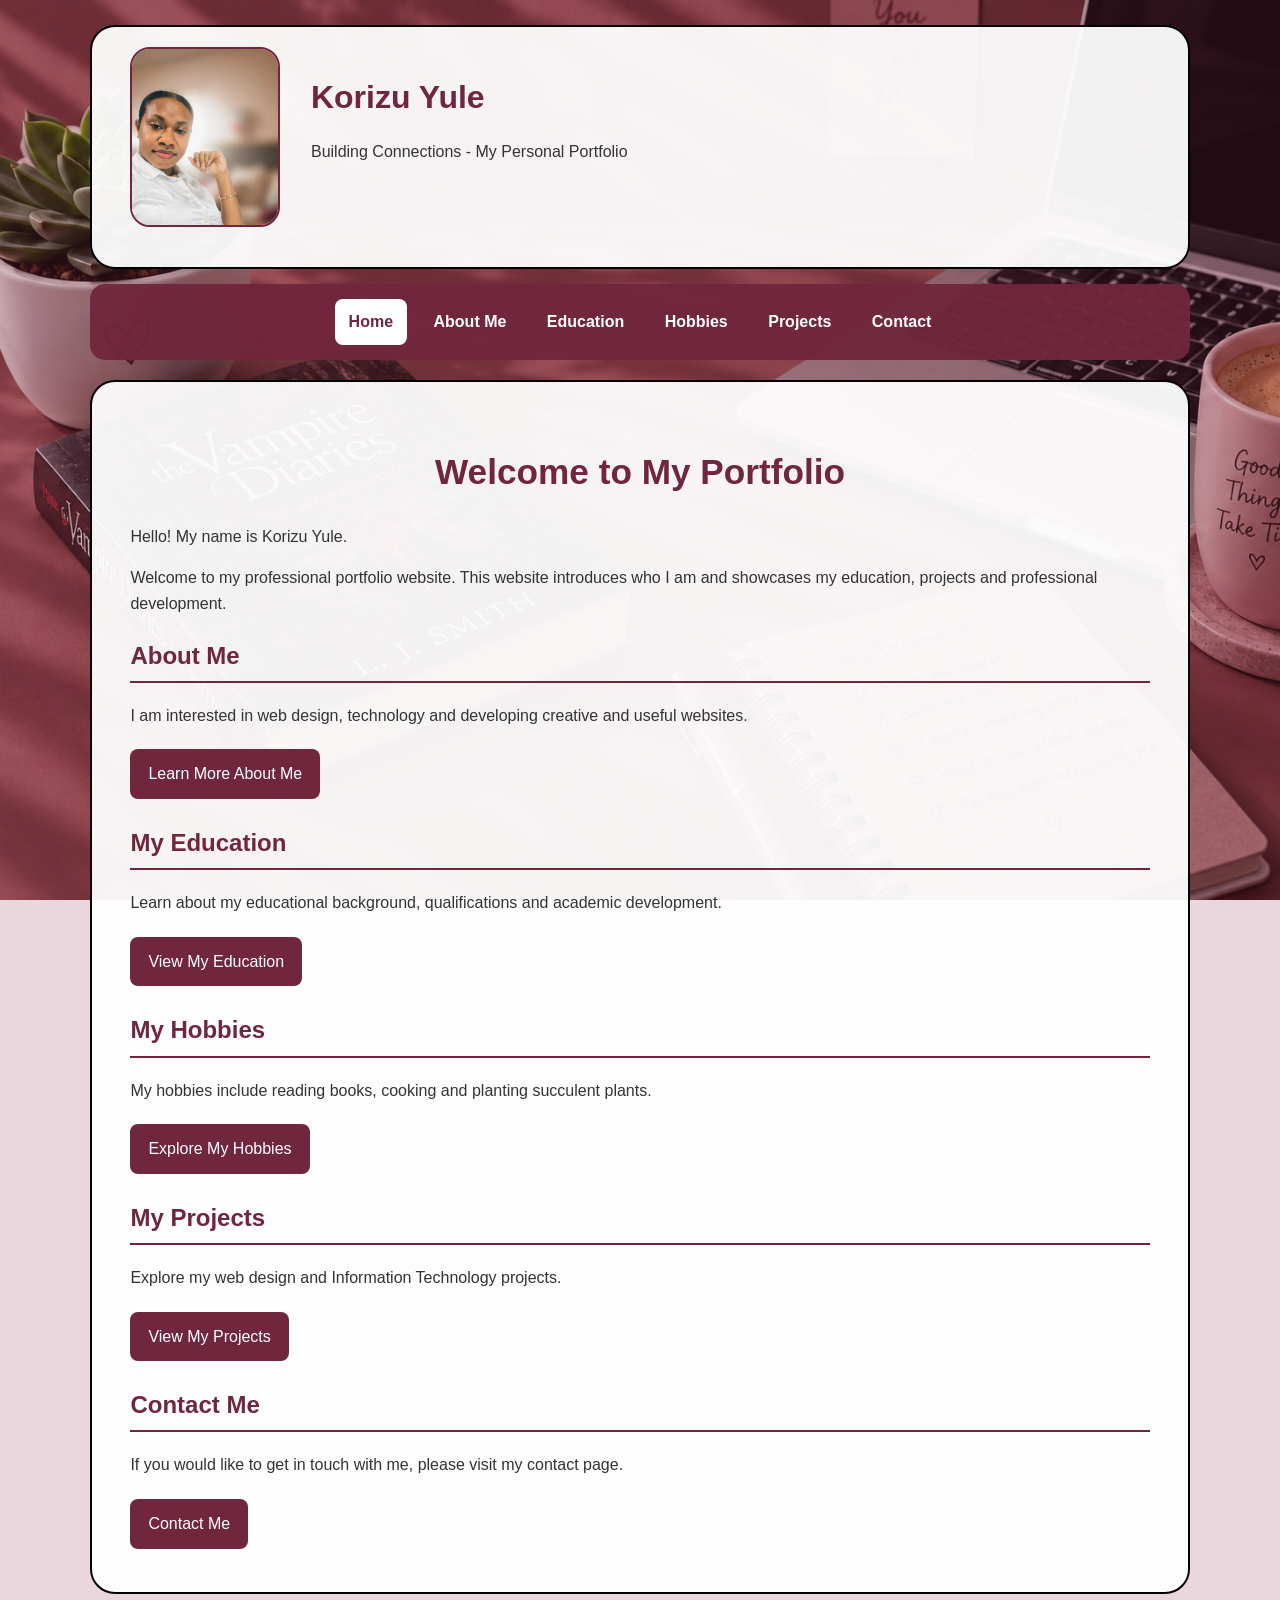
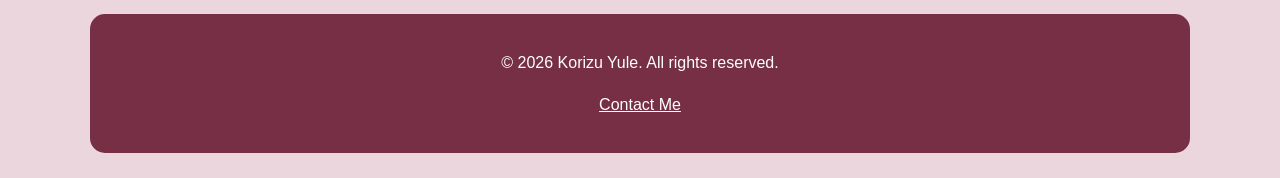
<file: index.html>
<!DOCTYPE html>
<html lang="en">
<head>
  <meta charset="UTF-8">
  <!-- Start page for web hosting: sends visitors straight to the Home page in the /page folder -->
  <meta name="viewport" content="width=device-width, initial-scale=1.0">
  <meta http-equiv="refresh" content="0; url=page/portfolio.html">
  <title>Korizu Yule - Portfolio</title>
</head>
<body>
  <p>Loading... <a href="page/portfolio.html">Click here if the page does not open.</a></p>
</body>
</html>
</file>
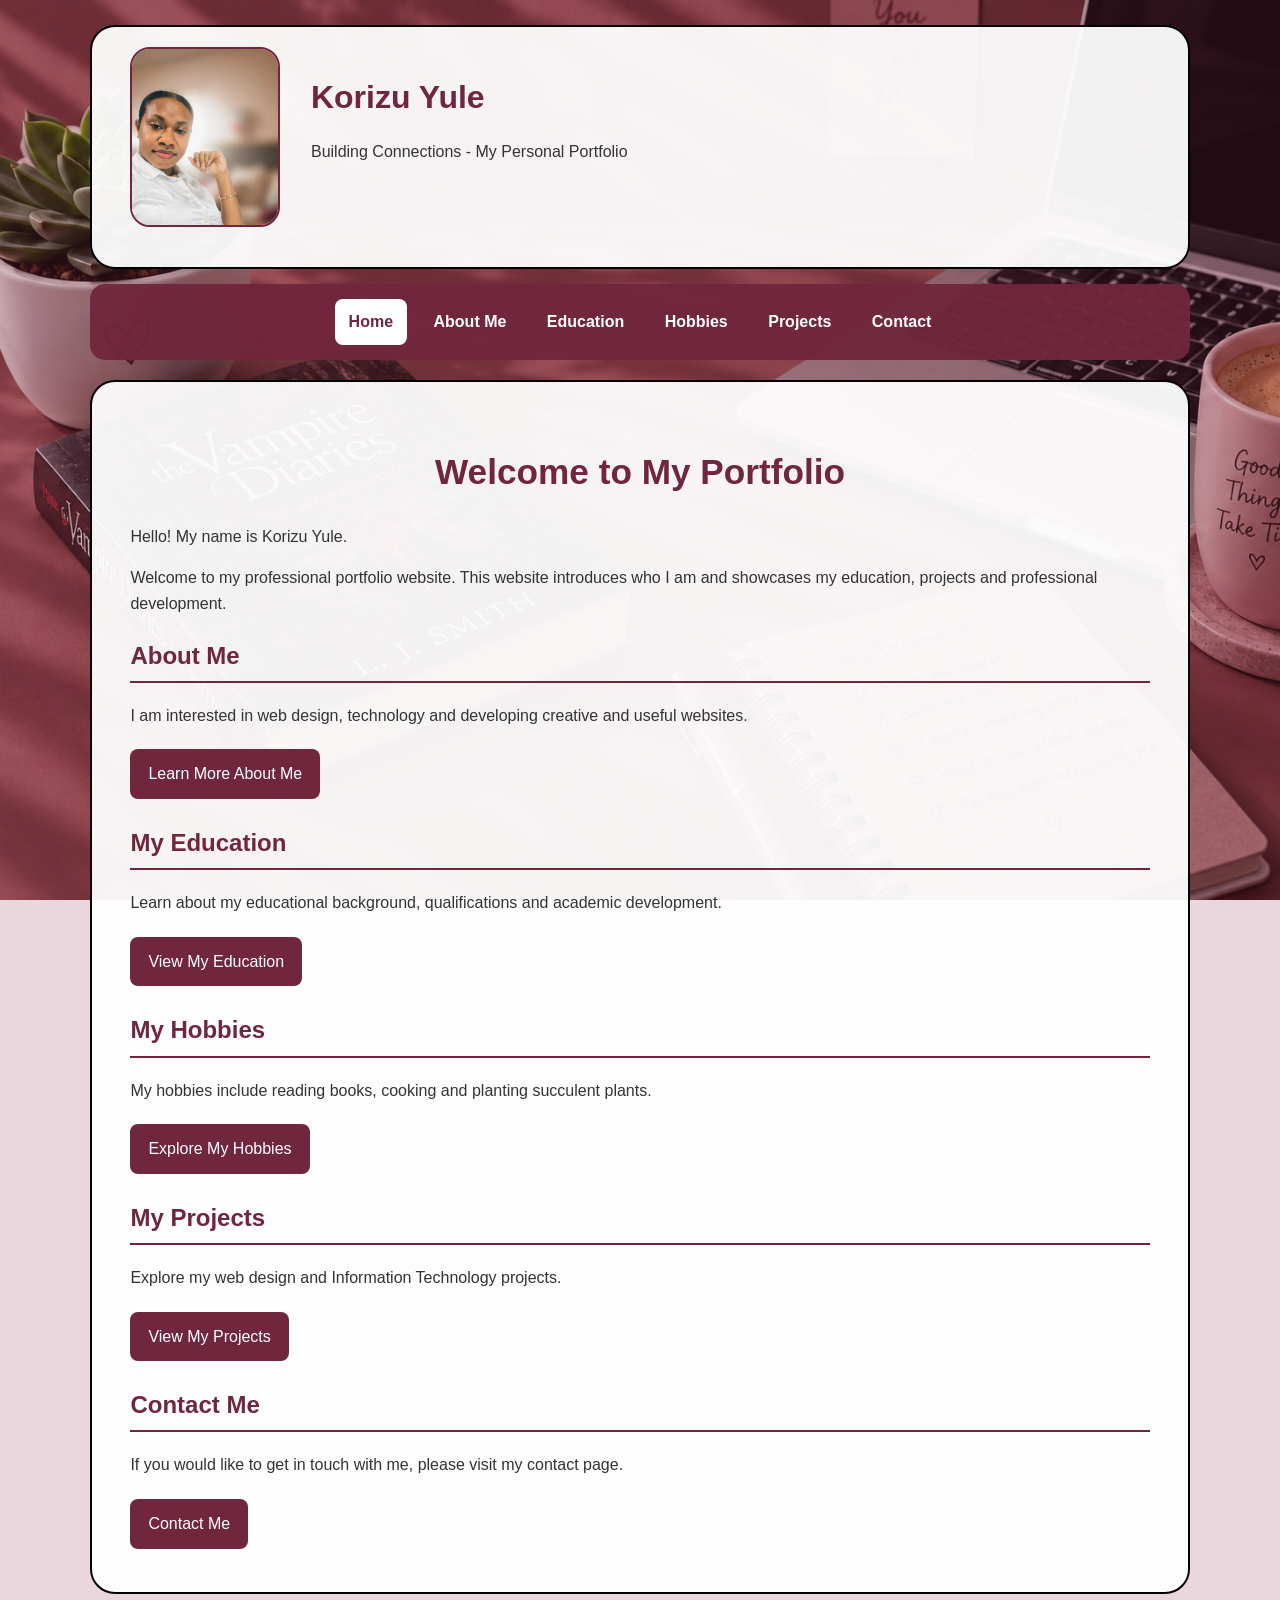
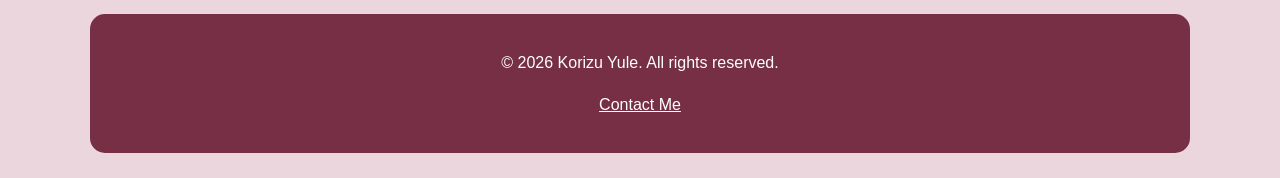
<file: page/index.html>
<!DOCTYPE html>
<html lang="en">
<head>
  <meta charset="UTF-8">
  <!-- index.html is a copy of the Home page (portfolio.html) so web hosts that look for index.html also work -->
  <!-- Author: Korizu Yule | Created: 21 September 2026 -->

  <!-- Makes the page fit phone, tablet and computer screens -->
  <meta name="viewport" content="width=device-width, initial-scale=1.0">

  <title>Korizu Yule - Portfolio</title>

  <!-- Shared stylesheet. ../ goes up from /page to the main folder, then into /style -->
  <link rel="stylesheet" href="../style/portfolio.css">
</head>

<body>

  <!-- ===== HEADER: profile picture, name and page title ===== -->
  <header>
    <img src="../images/profile.jpg" alt="Professional photograph of Korizu Yule">
    <p class="myname">Korizu Yule</p>
    <p>Building Connections - My Personal Portfolio</p>
  </header>

  <!-- ===== NAVIGATION MENU: same on every page (current page is highlighted) ===== -->
  <nav>
    <ul>
        <li><a href="portfolio.html" aria-current="page">Home</a></li>
        <li><a href="about.html">About Me</a></li>
        <li><a href="education.html">Education</a></li>
        <li><a href="hobbies.html">Hobbies</a></li>
        <li><a href="projects.html">Projects</a></li>
        <li><a href="contact.html">Contact</a></li>
    </ul>
  </nav>

  <!-- ===== MAIN CONTENT: changes on each page ===== -->
  <div id="main">
    <h1>Welcome to My Portfolio</h1>
    <p>Hello! My name is Korizu Yule.</p>
    <p>Welcome to my professional portfolio website. This website introduces who I am and showcases my education, projects and professional development. </p>

    <!-- One short section + button for each page of the website -->
    <h2>About Me</h2>
    <p>I am interested in web design, technology and developing creative and useful websites.</p>
    <a class="button-link" href="about.html">Learn More About Me</a>

    <h2>My Education</h2>
    <p>Learn about my educational background, qualifications and academic development.</p>
    <a class="button-link" href="education.html">View My Education</a>

    <h2>My Hobbies</h2>
    <p>My hobbies include reading books, cooking and planting succulent plants.</p>
    <a class="button-link" href="hobbies.html">Explore My Hobbies</a>

    <h2>My Projects</h2>
    <p>Explore my web design and Information Technology projects.</p>
    <a class="button-link" href="projects.html">View My Projects</a>

    <h2>Contact Me</h2>
    <p>If you would like to get in touch with me, please visit my contact page.</p>
    <a class="button-link" href="contact.html">Contact Me</a>
  </div>

  <!-- ===== FOOTER ===== -->
  <footer>
    <p>&copy; 2026 Korizu Yule. All rights reserved.</p>
    <p><a href="contact.html">Contact Me</a></p>
  </footer>

</body>
</html>
</file>
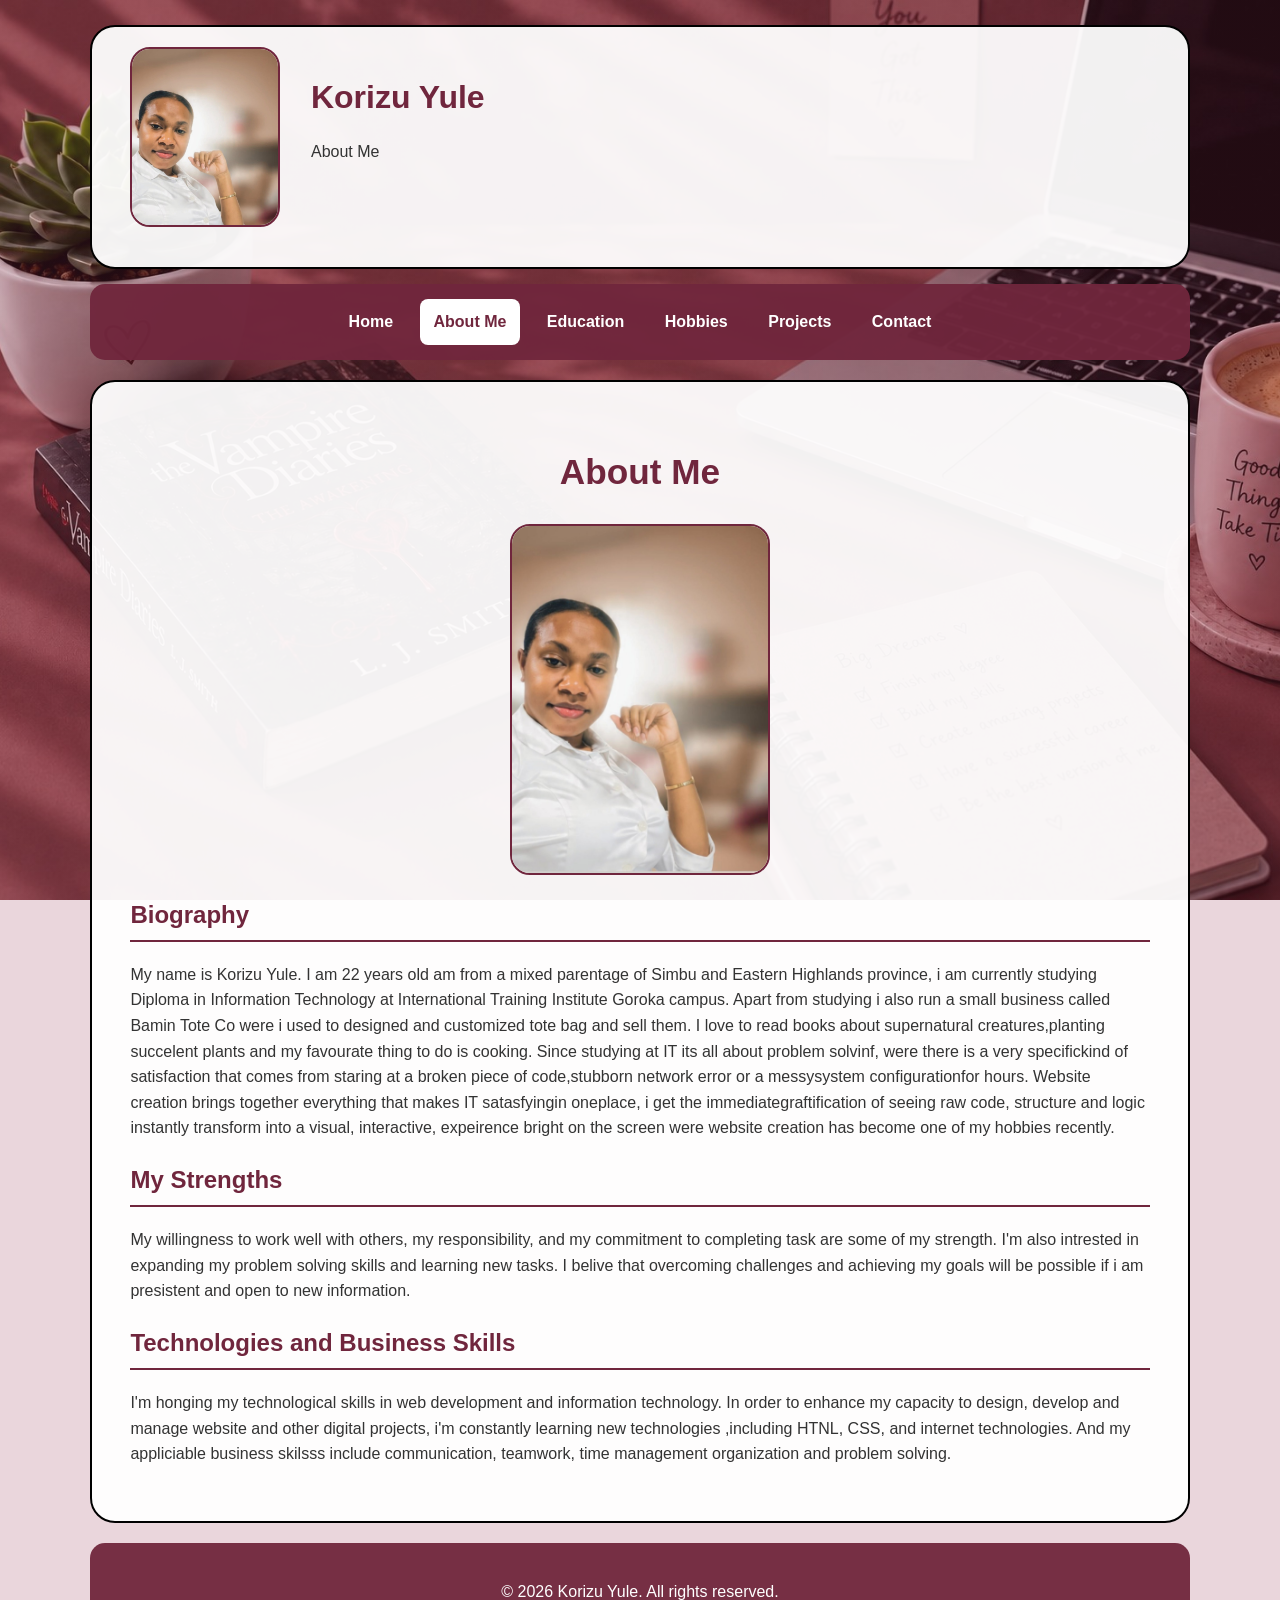
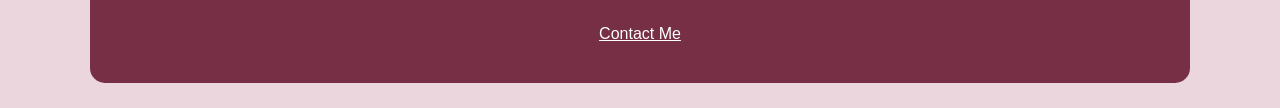
<file: page/about.html>
<!DOCTYPE html>
<html lang="en">
<head>
  <meta charset="UTF-8">
  <!-- Author: Korizu Yule | Created: 21 September 2026 -->

  <!-- Makes the page fit phone, tablet and computer screens -->
  <meta name="viewport" content="width=device-width, initial-scale=1.0">

  <title>About Me - Korizu Yule</title>

  <!-- Shared stylesheet. ../ goes up from /page to the main folder, then into /style -->
  <link rel="stylesheet" href="../style/portfolio.css">
</head>

<body>

  <!-- ===== HEADER: profile picture, name and page title ===== -->
  <header>
    <img src="../images/profile.jpg" alt="Professional photograph of Korizu Yule">
    <p class="myname">Korizu Yule</p>
    <p>About Me</p>
  </header>

  <!-- ===== NAVIGATION MENU: same on every page (current page is highlighted) ===== -->
  <nav>
    <ul>
        <li><a href="portfolio.html">Home</a></li>
        <li><a href="about.html" aria-current="page">About Me</a></li>
        <li><a href="education.html">Education</a></li>
        <li><a href="hobbies.html">Hobbies</a></li>
        <li><a href="projects.html">Projects</a></li>
        <li><a href="contact.html">Contact</a></li>
    </ul>
  </nav>

  <!-- ===== MAIN CONTENT: changes on each page ===== -->
  <div id="main">
    <h1>About Me</h1>

    <!-- Larger profile photo (centred by the .profile-photo style) -->
    <img class="profile-photo" src="../images/profile.jpg" alt="Professional photograph of Korizu Yule">

    <!-- Short biography -->
    <h2>Biography</h2>
    <p>My name is Korizu Yule. I am 22 years old am from a mixed parentage of Simbu and Eastern Highlands province, i am  currently studying Diploma in Information Technology at International Training Institute Goroka campus. Apart from studying i also run a small business called Bamin Tote Co were i used to designed and customized tote bag and sell them. I love to read books about supernatural creatures,planting succelent plants and my favourate thing to do is cooking. Since studying at IT its all about problem solvinf, were there is a very specifickind of satisfaction that comes from staring at a broken piece of code,stubborn network error or a messysystem configurationfor hours. Website creation brings together everything that makes IT satasfyingin oneplace, i get the immediategraftification of seeing raw code, structure and logic instantly transform into a visual, interactive, expeirence bright on the screen were website creation has become one of my hobbies recently.</p>

    <!-- Personal strengths -->
    <h2>My Strengths</h2>
    <p>My willingness to work well with others, my responsibility, and my commitment to completing task are some of my strength. I'm also intrested in expanding my problem solving  skills and learning new tasks. I belive that overcoming challenges and achieving my goals will be possible if i am presistent and open to new information.</p>

    <!-- Skills list -->
    <h2>Technologies and Business Skills</h2>
    <p>I'm honging my technological skills in web development and information technology. In order to enhance my capacity to design, develop and manage website and other digital projects, i'm constantly learning new technologies ,including HTNL, CSS, and internet technologies. And my appliciable business skilsss include communication, teamwork, time management organization and problem solving.</p>
  </div>

  <!-- ===== FOOTER ===== -->
  <footer>
    <p>&copy; 2026 Korizu Yule. All rights reserved.</p>
    <p><a href="contact.html">Contact Me</a></p>
  </footer>

</body>
</html>
</file>
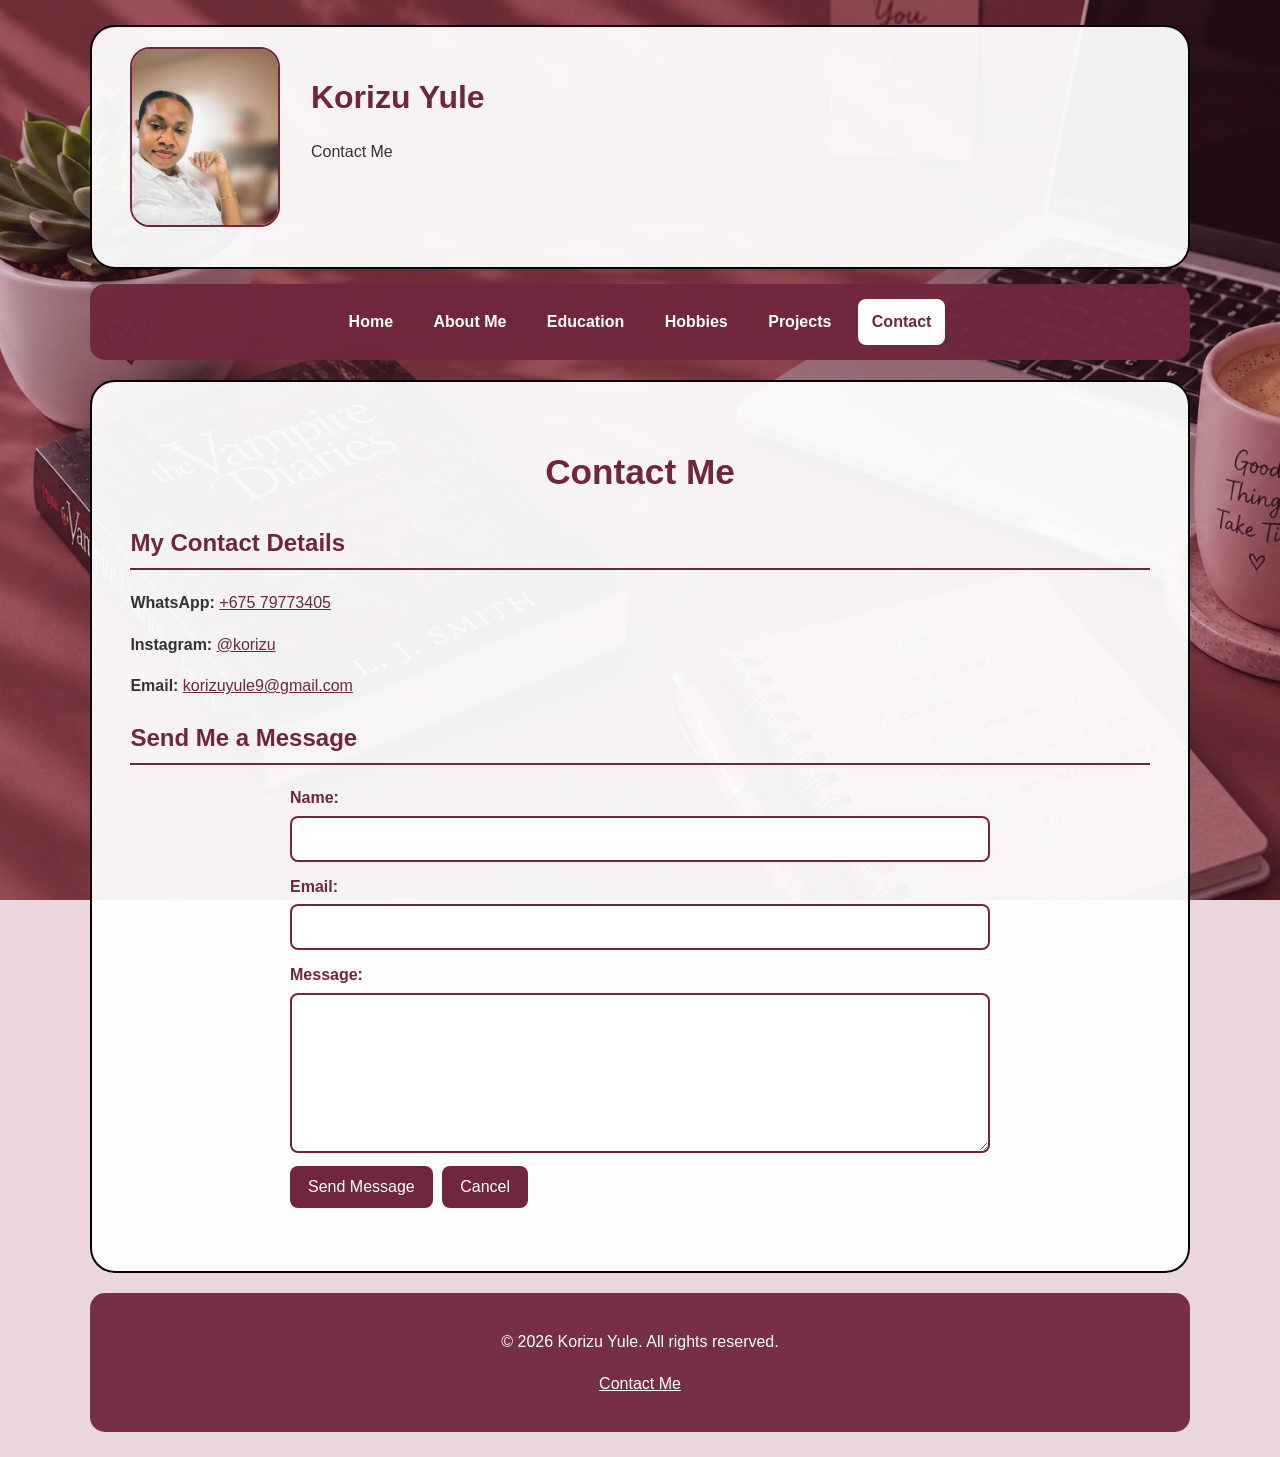
<file: page/contact.html>
<!DOCTYPE html>
<html lang="en">
<head>
  <meta charset="UTF-8">
  <!-- Author: Korizu Yule | Created: 21 September 2026 -->

  <!-- Makes the page fit phone, tablet and computer screens -->
  <meta name="viewport" content="width=device-width, initial-scale=1.0">

  <title>Contact - Korizu Yule</title>

  <!-- Shared stylesheet. ../ goes up from /page to the main folder, then into /style -->
  <link rel="stylesheet" href="../style/portfolio.css">
</head>

<body>

  <!-- ===== HEADER: profile picture, name and page title ===== -->
  <header>
    <img src="../images/profile.jpg" alt="Professional photograph of Korizu Yule">
    <p class="myname">Korizu Yule</p>
    <p>Contact Me</p>
  </header>

  <!-- ===== NAVIGATION MENU: same on every page (current page is highlighted) ===== -->
  <nav>
    <ul>
        <li><a href="portfolio.html">Home</a></li>
        <li><a href="about.html">About Me</a></li>
        <li><a href="education.html">Education</a></li>
        <li><a href="hobbies.html">Hobbies</a></li>
        <li><a href="projects.html">Projects</a></li>
        <li><a href="contact.html" aria-current="page">Contact</a></li>
    </ul>
  </nav>

  <!-- ===== MAIN CONTENT: changes on each page ===== -->
  <div id="main">
    <h1>Contact Me</h1>

    <!-- Quick contact links -->
    <h2>My Contact Details</h2>
    <p><strong>WhatsApp:</strong> <a href="https://wa.me/67579773405" target="_blank">+675 79773405</a></p>
    <p><strong>Instagram:</strong> <a href="https://www.instagram.com/korizu" target="_blank">@korizu</a></p>
    <p><strong>Email:</strong> <a href="mailto:korizuyule9@gmail.com">korizuyule9@gmail.com</a></p>

    <!-- Message form. It opens the visitor's email app addressed to me.
         Each label's "for" matches its input's "id" so screen readers can read the form. -->
    <h2>Send Me a Message</h2>
    <form action="mailto:korizuyule9@gmail.com" method="post" enctype="text/plain">

      <label for="name">Name:</label>
      <input type="text" id="name" name="name" required>

      <label for="email">Email:</label>
      <input type="email" id="email" name="email" required>

      <label for="message">Message:</label>
      <textarea id="message" name="message" required></textarea>

      <!-- Send button and clear button -->
      <button class="button" type="submit">Send Message</button>
      <button class="button" type="reset">Cancel</button>

    </form>
  </div>

  <!-- ===== FOOTER ===== -->
  <footer>
    <p>&copy; 2026 Korizu Yule. All rights reserved.</p>
    <p><a href="contact.html">Contact Me</a></p>
  </footer>

</body>
</html>
</file>
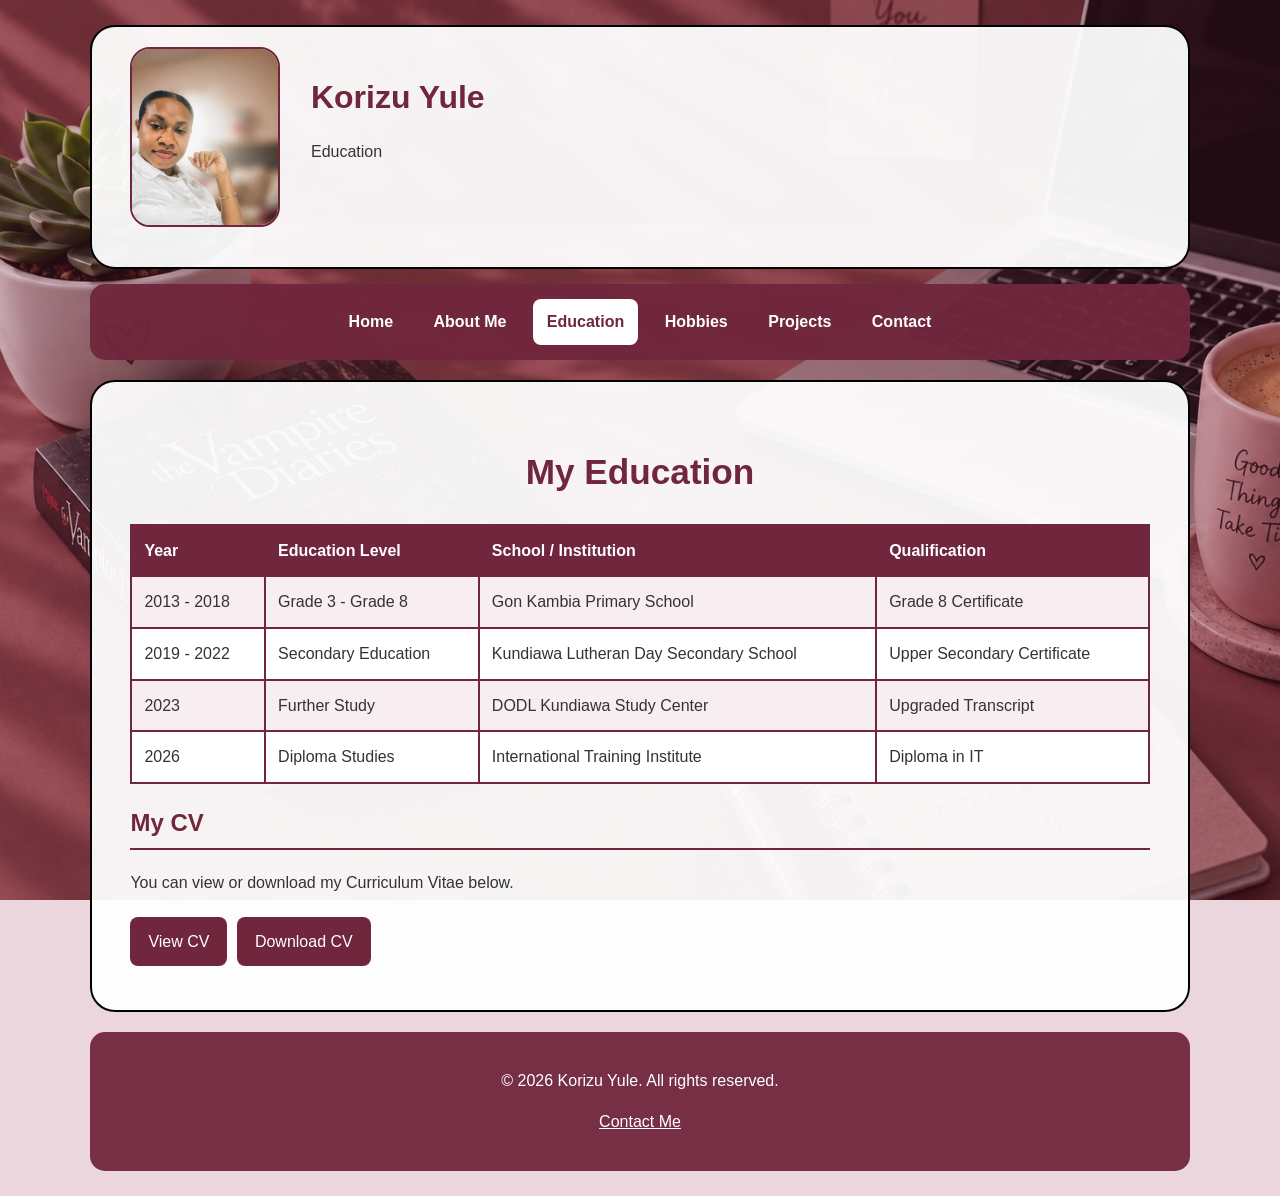
<file: page/education.html>
<!DOCTYPE html>
<html lang="en">
<head>
  <meta charset="UTF-8">
  <!-- Author: Korizu Yule | Created: 21 September 2026 -->

  <!-- Makes the page fit phone, tablet and computer screens -->
  <meta name="viewport" content="width=device-width, initial-scale=1.0">

  <title>Education - Korizu Yule</title>

  <!-- Shared stylesheet. ../ goes up from /page to the main folder, then into /style -->
  <link rel="stylesheet" href="../style/portfolio.css">
</head>

<body>

  <!-- ===== HEADER: profile picture, name and page title ===== -->
  <header>
    <img src="../images/profile.jpg" alt="Professional photograph of Korizu Yule">
    <p class="myname">Korizu Yule</p>
    <p>Education</p>
  </header>

  <!-- ===== NAVIGATION MENU: same on every page (current page is highlighted) ===== -->
  <nav>
    <ul>
        <li><a href="portfolio.html">Home</a></li>
        <li><a href="about.html">About Me</a></li>
        <li><a href="education.html" aria-current="page">Education</a></li>
        <li><a href="hobbies.html">Hobbies</a></li>
        <li><a href="projects.html">Projects</a></li>
        <li><a href="contact.html">Contact</a></li>
    </ul>
  </nav>

  <!-- ===== MAIN CONTENT: changes on each page ===== -->
  <div id="main">
    <h1>My Education</h1>

    <!-- Education history table. .table-wrap lets it scroll sideways on small phones -->
    <div class="table-wrap">
      <table class="education-table">
        <tr>
          <th>Year</th>
          <th>Education Level</th>
          <th>School / Institution</th>
          <th>Qualification</th>
        </tr>
        <tr>
          <td>2013 - 2018</td>
          <td>Grade 3 - Grade 8</td>
          <td>Gon Kambia Primary School</td>
          <td>Grade 8 Certificate</td>
        </tr>
        <tr>
          <td>2019 - 2022</td>
          <td>Secondary Education</td>
          <td>Kundiawa Lutheran Day Secondary School</td>
          <td>Upper Secondary Certificate</td>
        </tr>
        <tr>
          <td>2023</td>
          <td>Further Study</td>
          <td>DODL Kundiawa Study Center</td>
          <td>Upgraded Transcript</td>
        </tr>
        <tr>
          <td>2026</td>
          <td>Diploma Studies</td>
          <td>International Training Institute</td>
          <td>Diploma in IT</td>
        </tr>
      </table>
    </div>

    <!-- CV buttons. The PDF is stored in the /documents folder -->
    <h2>My CV</h2>
    <p>You can view or download my Curriculum Vitae below.</p>
    <a class="button-link" href="../documents/CURRICULUM-VITAE-KORIZU-YULE.pdf" target="_blank">View CV</a>
    <a class="button-link" href="../documents/CURRICULUM-VITAE-KORIZU-YULE.pdf" download>Download CV</a>
  </div>

  <!-- ===== FOOTER ===== -->
  <footer>
    <p>&copy; 2026 Korizu Yule. All rights reserved.</p>
    <p><a href="contact.html">Contact Me</a></p>
  </footer>

</body>
</html>
</file>
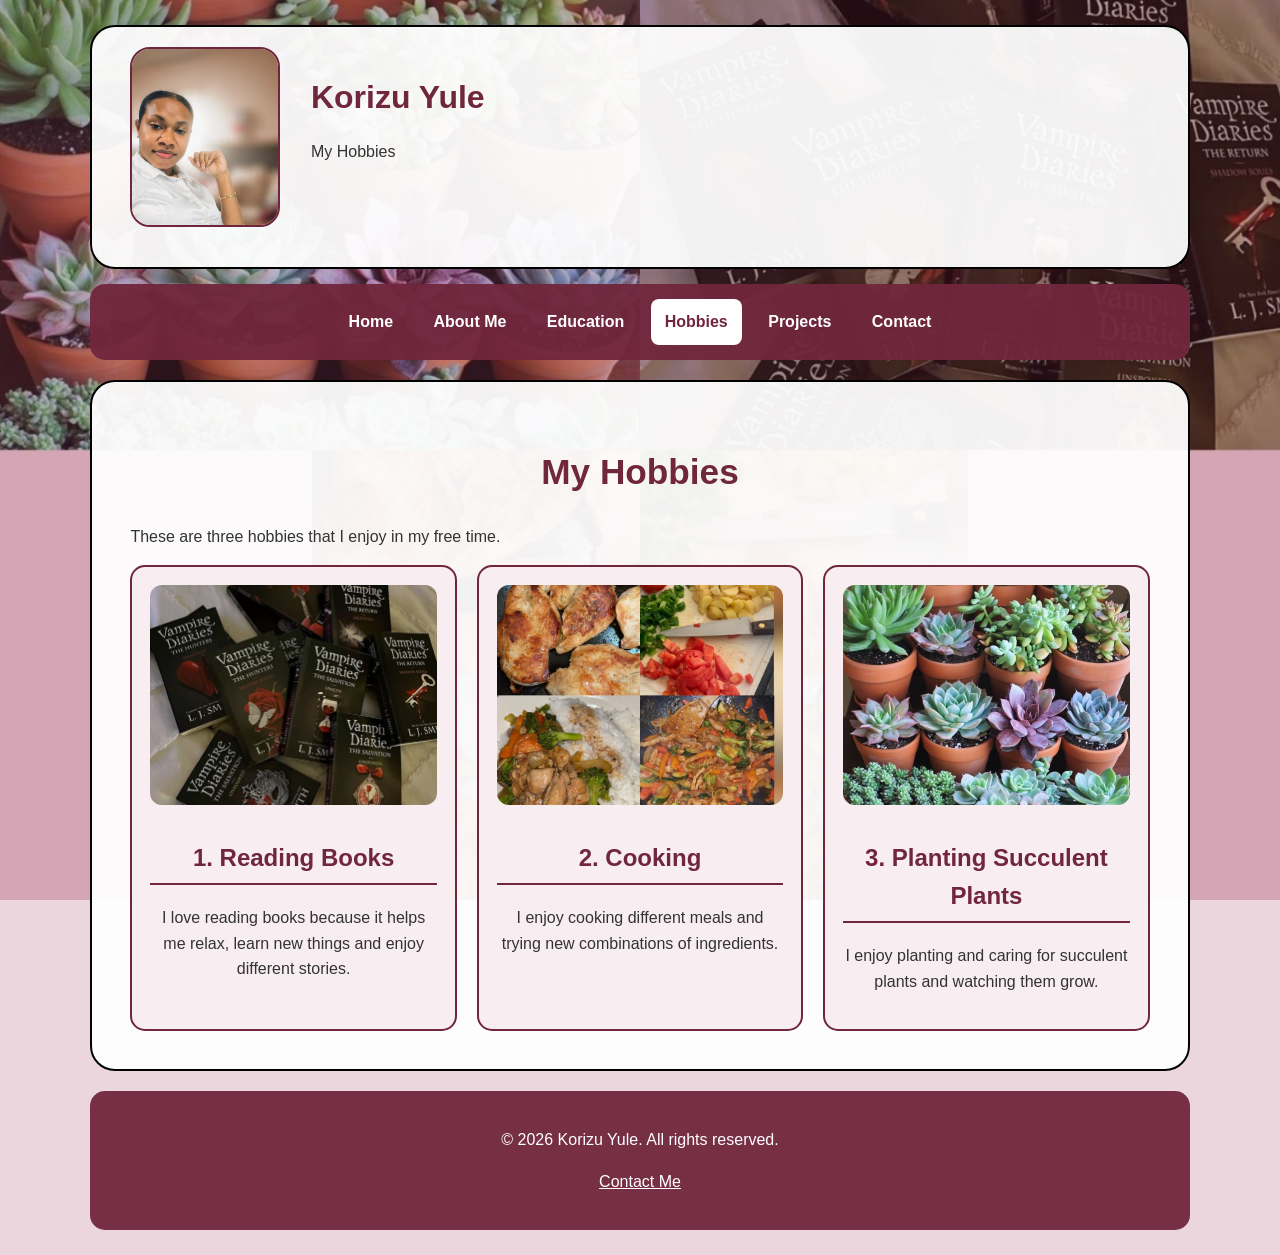
<file: page/hobbies.html>
<!DOCTYPE html>
<html lang="en">
<head>
  <meta charset="UTF-8">
  <!-- Author: Korizu Yule | Created: 21 September 2026 -->

  <!-- Makes the page fit phone, tablet and computer screens -->
  <meta name="viewport" content="width=device-width, initial-scale=1.0">

  <title>Hobbies - Korizu Yule</title>

  <!-- Shared stylesheet. ../ goes up from /page to the main folder, then into /style -->
  <link rel="stylesheet" href="../style/portfolio.css">
</head>

<body class="hobbies-page">

  <!-- ===== HEADER: profile picture, name and page title ===== -->
  <header>
    <img src="../images/profile.jpg" alt="Professional photograph of Korizu Yule">
    <p class="myname">Korizu Yule</p>
    <p>My Hobbies</p>
  </header>

  <!-- ===== NAVIGATION MENU: same on every page (current page is highlighted) ===== -->
  <nav>
    <ul>
        <li><a href="portfolio.html">Home</a></li>
        <li><a href="about.html">About Me</a></li>
        <li><a href="education.html">Education</a></li>
        <li><a href="hobbies.html" aria-current="page">Hobbies</a></li>
        <li><a href="projects.html">Projects</a></li>
        <li><a href="contact.html">Contact</a></li>
    </ul>
  </nav>

  <!-- ===== MAIN CONTENT: changes on each page ===== -->
  <div id="main">
    <h1>My Hobbies</h1>
    <p>These are three hobbies that I enjoy in my free time.</p>

    <!-- Hobby cards: 3 across on computer, 2 on tablet, 1 on phone -->
    <div class="hobby-grid">

      <!-- Hobby 1 -->
      <section class="hobby-card">
        <img src="../images/reading.jpg" alt="Books representing my reading hobby">
        <h2>1. Reading Books</h2>
        <p>I love reading books because it helps me relax, learn new things and enjoy different stories.</p>
      </section>

      <!-- Hobby 2 -->
      <section class="hobby-card">
        <img src="../images/cooking.jpg" alt="Food and ingredients representing my cooking hobby">
        <h2>2. Cooking</h2>
        <p>I enjoy cooking different meals and trying new combinations of ingredients.</p>
      </section>

      <!-- Hobby 3 -->
      <section class="hobby-card">
        <img src="../images/succulent.jpg" alt="Collection of succulent plants">
        <h2>3. Planting Succulent Plants</h2>
        <p>I enjoy planting and caring for succulent plants and watching them grow.</p>
      </section>

    </div>
  </div>

  <!-- ===== FOOTER ===== -->
  <footer>
    <p>&copy; 2026 Korizu Yule. All rights reserved.</p>
    <p><a href="contact.html">Contact Me</a></p>
  </footer>

</body>
</html>
</file>
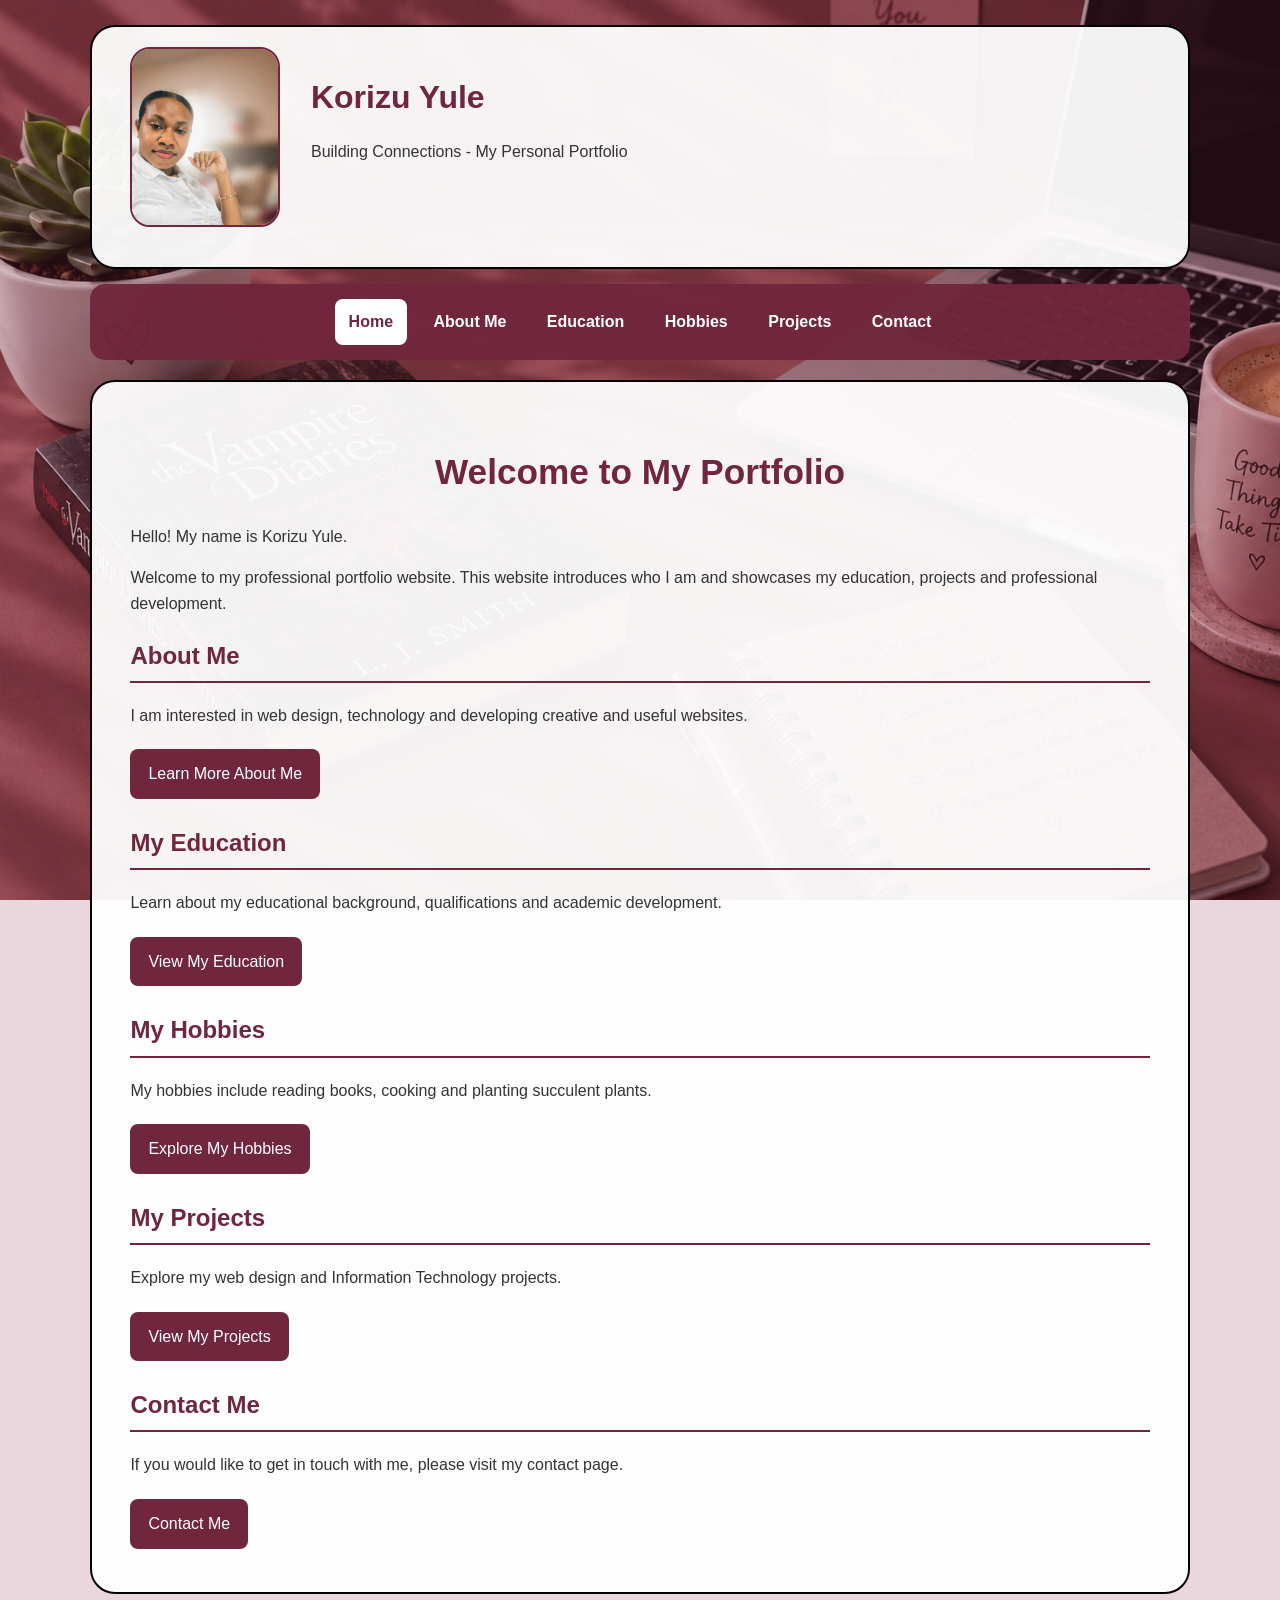
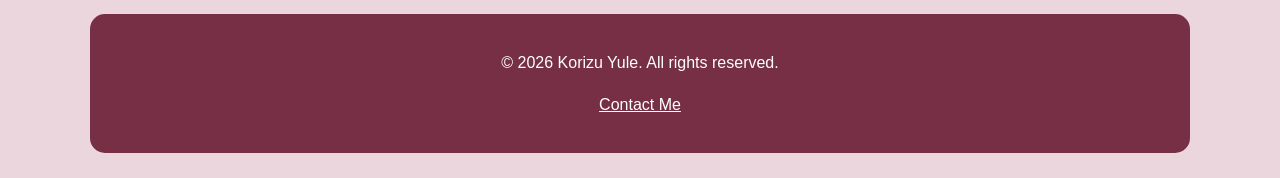
<file: page/portfolio.html>
<!DOCTYPE html>
<html lang="en">
<head>
  <meta charset="UTF-8">
  <!-- Author: Korizu Yule | Created: 21 September 2026 -->

  <!-- Makes the page fit phone, tablet and computer screens -->
  <meta name="viewport" content="width=device-width, initial-scale=1.0">

  <title>Korizu Yule - Portfolio</title>

  <!-- Shared stylesheet. ../ goes up from /page to the main folder, then into /style -->
  <link rel="stylesheet" href="../style/portfolio.css">
</head>

<body>

  <!-- ===== HEADER: profile picture, name and page title ===== -->
  <header>
    <img src="../images/profile.jpg" alt="Professional photograph of Korizu Yule">
    <p class="myname">Korizu Yule</p>
    <p>Building Connections - My Personal Portfolio</p>
  </header>

  <!-- ===== NAVIGATION MENU: same on every page (current page is highlighted) ===== -->
  <nav>
    <ul>
        <li><a href="portfolio.html" aria-current="page">Home</a></li>
        <li><a href="about.html">About Me</a></li>
        <li><a href="education.html">Education</a></li>
        <li><a href="hobbies.html">Hobbies</a></li>
        <li><a href="projects.html">Projects</a></li>
        <li><a href="contact.html">Contact</a></li>
    </ul>
  </nav>

  <!-- ===== MAIN CONTENT: changes on each page ===== -->
  <div id="main">
    <h1>Welcome to My Portfolio</h1>
    <p>Hello! My name is Korizu Yule.</p>
    <p>Welcome to my professional portfolio website. This website introduces who I am and showcases my education, projects and professional development. </p>

    <!-- One short section + button for each page of the website -->
    <h2>About Me</h2>
    <p>I am interested in web design, technology and developing creative and useful websites.</p>
    <a class="button-link" href="about.html">Learn More About Me</a>

    <h2>My Education</h2>
    <p>Learn about my educational background, qualifications and academic development.</p>
    <a class="button-link" href="education.html">View My Education</a>

    <h2>My Hobbies</h2>
    <p>My hobbies include reading books, cooking and planting succulent plants.</p>
    <a class="button-link" href="hobbies.html">Explore My Hobbies</a>

    <h2>My Projects</h2>
    <p>Explore my web design and Information Technology projects.</p>
    <a class="button-link" href="projects.html">View My Projects</a>

    <h2>Contact Me</h2>
    <p>If you would like to get in touch with me, please visit my contact page.</p>
    <a class="button-link" href="contact.html">Contact Me</a>
  </div>

  <!-- ===== FOOTER ===== -->
  <footer>
    <p>&copy; 2026 Korizu Yule. All rights reserved.</p>
    <p><a href="contact.html">Contact Me</a></p>
  </footer>

</body>
</html>
</file>
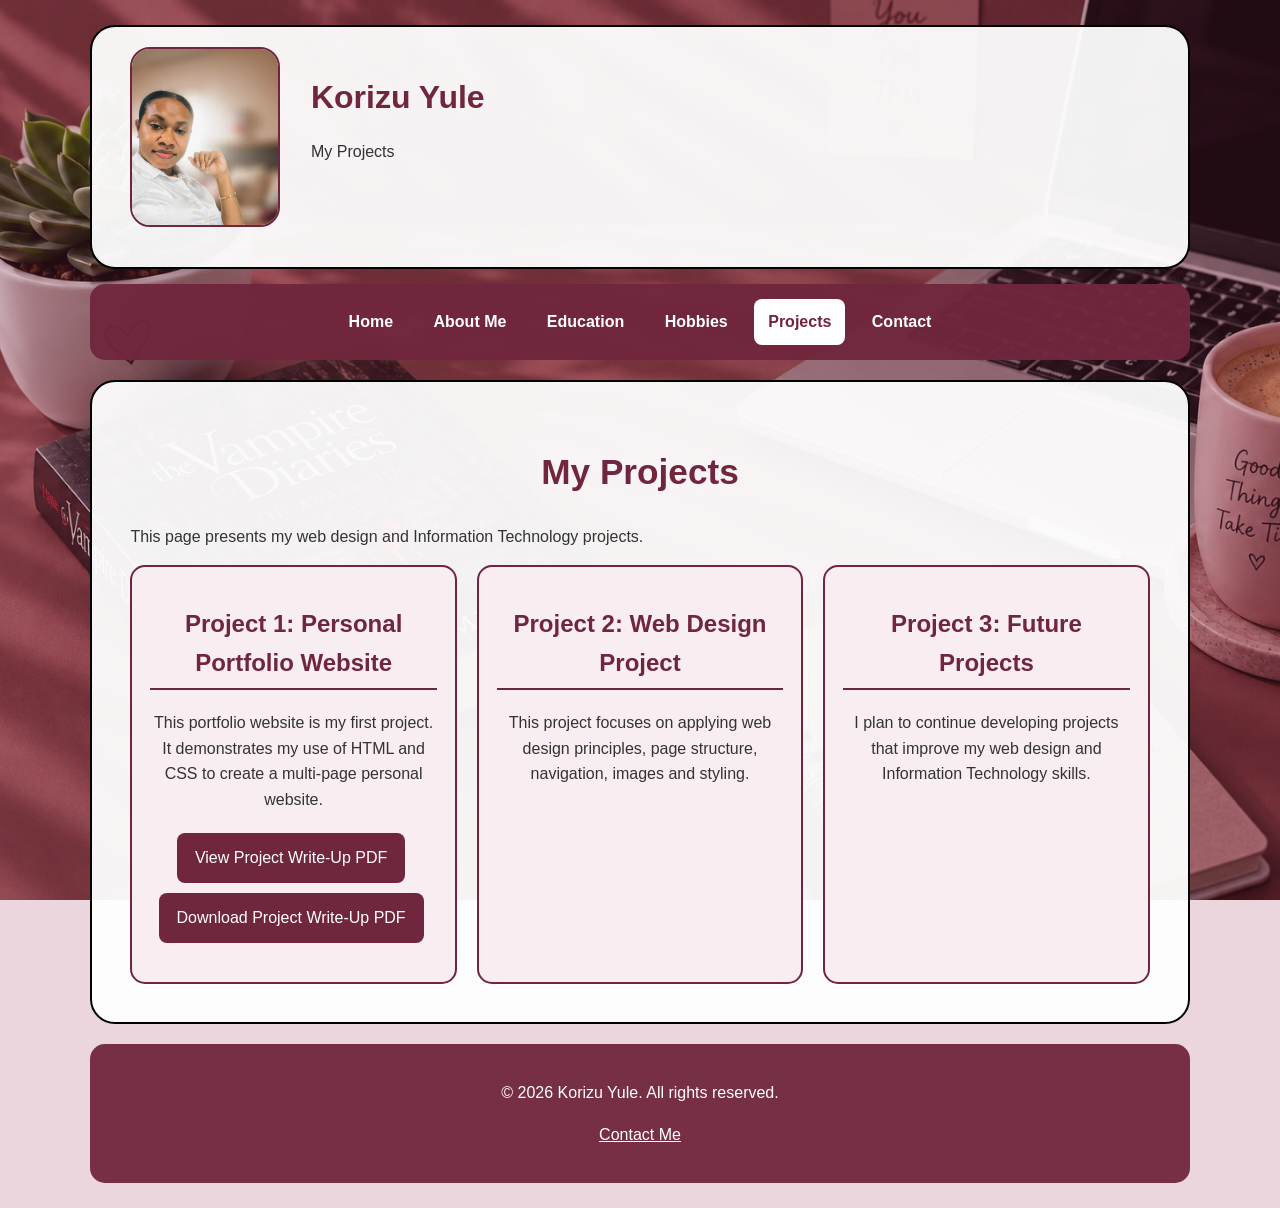
<file: page/projects.html>
<!DOCTYPE html>
<html lang="en">
<head>
  <meta charset="UTF-8">
  <!-- Author: Korizu Yule | Created: 21 September 2026 -->

  <!-- Makes the page fit phone, tablet and computer screens -->
  <meta name="viewport" content="width=device-width, initial-scale=1.0">

  <title>Projects - Korizu Yule</title>

  <!-- Shared stylesheet. ../ goes up from /page to the main folder, then into /style -->
  <link rel="stylesheet" href="../style/portfolio.css">
</head>

<body>

  <!-- ===== HEADER: profile picture, name and page title ===== -->
  <header>
    <img src="../images/profile.jpg" alt="Professional photograph of Korizu Yule">
    <p class="myname">Korizu Yule</p>
    <p>My Projects</p>
  </header>

  <!-- ===== NAVIGATION MENU: same on every page (current page is highlighted) ===== -->
  <nav>
    <ul>
        <li><a href="portfolio.html">Home</a></li>
        <li><a href="about.html">About Me</a></li>
        <li><a href="education.html">Education</a></li>
        <li><a href="hobbies.html">Hobbies</a></li>
        <li><a href="projects.html" aria-current="page">Projects</a></li>
        <li><a href="contact.html">Contact</a></li>
    </ul>
  </nav>

  <!-- ===== MAIN CONTENT: changes on each page ===== -->
  <div id="main">
    <h1>My Projects</h1>
    <p>This page presents my web design and Information Technology projects.</p>

    <!-- Project cards: 3 across on computer, 2 on tablet, 1 on phone -->
    <div class="project-grid">

      <!-- Project 1 (with write-up PDF from the /documents folder) -->
      <section class="project-card">
        <h2>Project 1: Personal Portfolio Website</h2>
        <p>This portfolio website is my first project. It demonstrates my use of HTML and CSS to create a multi-page personal website.</p>
        <p>
          <a class="button" href="../documents/WEB-Design-Write-up.pdf" target="_blank">View Project Write-Up PDF</a>
          <a class="button" href="../documents/WEB-Design-Write-up.pdf" download>Download Project Write-Up PDF</a>
        </p>
      </section>

      <!-- Project 2 -->
      <section class="project-card">
        <h2>Project 2: Web Design Project</h2>
        <p>This project focuses on applying web design principles, page structure, navigation, images and styling.</p>
      </section>

      <!-- Project 3 -->
      <section class="project-card">
        <h2>Project 3: Future Projects</h2>
        <p>I plan to continue developing projects that improve my web design and Information Technology skills.</p>
      </section>

    </div>
  </div>

  <!-- ===== FOOTER ===== -->
  <footer>
    <p>&copy; 2026 Korizu Yule. All rights reserved.</p>
    <p><a href="contact.html">Contact Me</a></p>
  </footer>

</body>
</html>
</file>
<file: style/portfolio.css>
/* ==========================================================================
   KORIZU YULE - PERSONAL PORTFOLIO
   Stylesheet: style/portfolio.css
   Used by every page in the /page folder.

   CONTENTS
   1.  Colour variables
   2.  Base / reset
   3.  Page background
   4.  Layout containers (header, nav, main, footer)
   5.  Header
   6.  Navigation menu
   7.  Main content area and headings
   8.  Links and buttons
   9.  Profile photo (About page)
   10. Hobby and project cards
   11. Education table
   12. Contact form
   13. Footer
   14. Accessibility (keyboard focus)
   15. Tablet layout  (up to 900px wide)
   16. Phone layout   (up to 600px wide)
   ========================================================================== */


/* --------------------------------------------------------------------------
   1. COLOUR VARIABLES
   Change a colour here and it updates across the whole website.
   -------------------------------------------------------------------------- */
:root {
  --maroon: #70263d;          /* main brand colour */
  --maroon-dark: #4b1b2a;     /* hover colour for buttons */
  --pink-light: #f8edf1;      /* card and table-row background */
  --pink-hover: #d8a8b8;      /* navigation hover colour */
  --white-panel: rgba(255, 255, 255, 0.94); /* see-through white panels */
  --maroon-panel: rgba(112, 38, 61, 0.95);  /* see-through maroon panels */
  --text: #333333;            /* body text colour */
}


/* --------------------------------------------------------------------------
   2. BASE / RESET
   -------------------------------------------------------------------------- */

/* Makes width and height include padding and border, so boxes never overflow */
* {
  box-sizing: border-box;
}

/* Smooth scrolling when jumping to a section of a page */
html {
  scroll-behavior: smooth;
}

body {
  margin: 0;
  font-family: Arial, Calibri, sans-serif;
  font-size: 1rem;            /* 16px - readable on phones */
  color: var(--text);
  line-height: 1.6;
}

/* Images never grow wider than their container (important for phones) */
img {
  max-width: 100%;
}


/* --------------------------------------------------------------------------
   3. PAGE BACKGROUND
   A pink-maroon tint is laid over the photo so the text panels stand out.
   -------------------------------------------------------------------------- */
body {
  /* Fallback colour shown while the image loads */
  background-color: #ead6dc;

  /* Tint on top, photo underneath. ../images/ goes up from /style to /images */
  background-image:
    linear-gradient(rgba(112, 38, 61, 0.30), rgba(112, 38, 61, 0.30)),
    url("../images/portfolio-background.jpg");

  background-size: cover;          /* photo fills the whole screen */
  background-position: center;
  background-repeat: no-repeat;
  background-attachment: fixed;    /* photo stays still while scrolling (desktop) */
}

/* The Hobbies page uses its own background photo (body class="hobbies-page") */
body.hobbies-page {
  background-image:
    linear-gradient(rgba(112, 38, 61, 0.30), rgba(112, 38, 61, 0.30)),
    url("../images/hobbies-background.jpg");
}


/* --------------------------------------------------------------------------
   4. LAYOUT CONTAINERS
   Header, menu, main content and footer share the same centred width.
   -------------------------------------------------------------------------- */
header,
nav,
#main,
footer {
  width: 94%;                 /* leaves a small gap either side on phones */
  max-width: 1100px;          /* never wider than this on big screens */
  margin-left: auto;          /* auto margins centre the block */
  margin-right: auto;
}


/* --------------------------------------------------------------------------
   5. HEADER (profile picture, name and page title)
   -------------------------------------------------------------------------- */
header {
  margin-top: 25px;
  padding: 20px 3%;
  background: var(--white-panel);
  border: 2px solid #000;
  border-radius: 25px;
  overflow: hidden;           /* contains the floated picture */
}

/* Small profile picture floats to the left of the name */
header img {
  float: left;
  width: 150px;
  height: 180px;
  object-fit: cover;          /* crops the photo instead of squashing it */
  object-position: top;       /* keeps the face in view when cropped */
  margin-right: 3%;
  margin-bottom: 2%;
  border: 2px solid var(--maroon);
  border-radius: 20px;
}

/* Your name in the header */
.myname {
  font-family: Futura, "Trebuchet MS", Arial, sans-serif;
  font-size: 2rem;
  font-weight: bold;
  color: var(--maroon);
  margin: 25px 0 5px;
}


/* --------------------------------------------------------------------------
   6. NAVIGATION MENU
   -------------------------------------------------------------------------- */
nav {
  margin-top: 15px;
  margin-bottom: 15px;
  padding: 10px 3%;
  background: var(--maroon-panel);
  border-radius: 15px;
}

/* Remove bullet points and centre the menu items */
nav ul {
  list-style: none;
  margin: 0;
  padding: 0;
  text-align: center;
}

/* Menu items sit side by side */
nav li {
  display: inline-block;
  margin: 5px 4px;
}

nav a {
  display: inline-block;
  padding: 10px 14px;         /* big enough to tap with a finger */
  color: #ffffff;
  font-weight: bold;
  text-decoration: none;
  border-radius: 8px;
}

/* Hover (mouse) and focus (keyboard) colour */
nav a:hover,
nav a:focus {
  background: var(--pink-hover);
  color: var(--maroon-dark);
}

/* Highlights the page you are currently on (aria-current="page" in the HTML) */
nav a[aria-current="page"] {
  background: #ffffff;
  color: var(--maroon);
}


/* --------------------------------------------------------------------------
   7. MAIN CONTENT AREA AND HEADINGS
   -------------------------------------------------------------------------- */
#main {
  margin-top: 20px;
  margin-bottom: 20px;
  padding: 3%;
  background: var(--white-panel);
  border: 2px solid #000;
  border-radius: 25px;
  overflow: hidden;
  clear: both;                /* sits below the floated header picture */
}

h1,
h2,
h3 {
  color: var(--maroon);
}

/* Page title */
h1 {
  text-align: center;
  font-size: 2.2rem;
}

/* Section headings get a maroon underline */
h2 {
  padding-bottom: 6px;
  border-bottom: 2px solid var(--maroon);
}


/* --------------------------------------------------------------------------
   8. LINKS AND BUTTONS
   -------------------------------------------------------------------------- */
a {
  color: var(--maroon);
}

/* .button is used on <button> and links; .button-link on links only */
.button,
.button-link {
  display: inline-block;
  margin: 5px 5px 5px 0;
  padding: 12px 18px;         /* at least 44px tall for easy tapping */
  background: var(--maroon);
  color: #ffffff;
  font-family: inherit;
  font-size: 1rem;
  text-decoration: none;
  border: 0;
  border-radius: 8px;
  cursor: pointer;
}

.button:hover,
.button-link:hover {
  background: var(--maroon-dark);
}


/* --------------------------------------------------------------------------
   9. PROFILE PHOTO (About page)
   -------------------------------------------------------------------------- */
.profile-photo {
  display: block;             /* lets the photo be centred */
  width: 260px;
  max-width: 100%;            /* shrinks on small screens */
  height: auto;
  margin: 10px auto 2%;
  border: 2px solid var(--maroon);
  border-radius: 20px;
}


/* --------------------------------------------------------------------------
   10. HOBBY AND PROJECT CARDS
   Three cards side by side on a computer (see sections 15-16 for tablets
   and phones).
   -------------------------------------------------------------------------- */
.hobby-grid,
.project-grid {
  display: grid;
  grid-template-columns: repeat(3, 1fr);   /* 3 equal columns */
  gap: 20px;
}

.hobby-card,
.project-card {
  padding: 18px;
  background: var(--pink-light);
  border: 2px solid var(--maroon);
  border-radius: 15px;
  text-align: center;
}

/* Card pictures all have the same height and are cropped to fit */
.hobby-card img,
.project-card img {
  width: 100%;
  height: 220px;
  object-fit: cover;
  margin-bottom: 2%;
  border-radius: 12px;
}


/* --------------------------------------------------------------------------
   11. EDUCATION TABLE
   .table-wrap lets the table scroll sideways on a narrow phone screen
   instead of breaking the page layout.
   -------------------------------------------------------------------------- */
.table-wrap {
  overflow-x: auto;
  margin: 20px 0;
}

.education-table {
  width: 100%;
  border-collapse: collapse;  /* joins the cell borders into single lines */
  background: #ffffff;
}

.education-table th,
.education-table td {
  padding: 12px;
  text-align: left;
  vertical-align: top;
  border: 2px solid var(--maroon);
}

/* Maroon heading row */
.education-table th {
  background: var(--maroon);
  color: #ffffff;
}

/* Every second row is light pink so rows are easy to follow */
.education-table tr:nth-child(even) {
  background: var(--pink-light);
}


/* --------------------------------------------------------------------------
   12. CONTACT FORM
   -------------------------------------------------------------------------- */
form {
  max-width: 700px;
  margin: 20px auto;
}

/* Label above each box */
label {
  display: block;
  margin-top: 12px;
  font-weight: bold;
  color: var(--maroon);
}

input,
textarea {
  width: 100%;
  margin-top: 5px;
  padding: 12px;
  font-family: inherit;
  font-size: 1rem;            /* 16px stops iPhones zooming in when typing */
  border: 2px solid var(--maroon);
  border-radius: 8px;
}

/* Message box: tall, and can only be stretched up and down */
textarea {
  min-height: 160px;
  resize: vertical;
}


/* --------------------------------------------------------------------------
   13. FOOTER
   -------------------------------------------------------------------------- */
footer {
  margin-top: 20px;
  margin-bottom: 25px;
  padding: 20px 3%;
  background: var(--maroon-panel);
  color: #ffffff;
  text-align: center;
  border-radius: 15px;
}

footer a {
  color: #ffffff;
}


/* --------------------------------------------------------------------------
   14. ACCESSIBILITY
   A clear outline shows where you are when using the Tab key.
   -------------------------------------------------------------------------- */
a:focus-visible,
button:focus-visible,
input:focus-visible,
textarea:focus-visible {
  outline: 3px solid #e0a000;
  outline-offset: 2px;
}


/* --------------------------------------------------------------------------
   15. TABLET LAYOUT (screens up to 900px wide)
   Cards change from 3 columns to 2.
   -------------------------------------------------------------------------- */
@media (max-width: 900px) {

  .hobby-grid,
  .project-grid {
    grid-template-columns: repeat(2, 1fr);
  }

  /* Fixed backgrounds are unreliable on tablets and phones, so scroll normally */
  body {
    background-attachment: scroll;
  }
}


/* --------------------------------------------------------------------------
   16. PHONE LAYOUT (screens up to 600px wide)
   Everything stacks in a single column.
   -------------------------------------------------------------------------- */
@media (max-width: 600px) {

  /* One card per row */
  .hobby-grid,
  .project-grid {
    grid-template-columns: 1fr;
  }

  /* Header: picture moves above the name and everything is centred */
  header {
    margin-top: 15px;
    text-align: center;
  }

  header img {
    float: none;
    display: block;
    margin: 0 auto 10px;
  }

  .myname {
    margin-top: 10px;
    font-size: 1.7rem;
  }

  /* Menu: two buttons per row instead of one long list */
  nav li {
    display: inline-block;
    width: 48%;
    margin: 4px 0;
  }

  nav a {
    display: block;           /* whole box is tappable */
    padding: 12px 6px;
  }

  /* Less padding so text has more room */
  #main {
    padding: 5%;
  }

  h1 {
    font-size: 1.8rem;
  }

  /* Buttons fill the width so they are easy to tap */
  .button,
  .button-link {
    display: block;
    width: 100%;
    margin: 8px 0;
    text-align: center;
  }

  /* Smaller table text so more fits on screen */
  .education-table th,
  .education-table td {
    padding: 8px;
    font-size: 0.9rem;
  }
}
</file>
